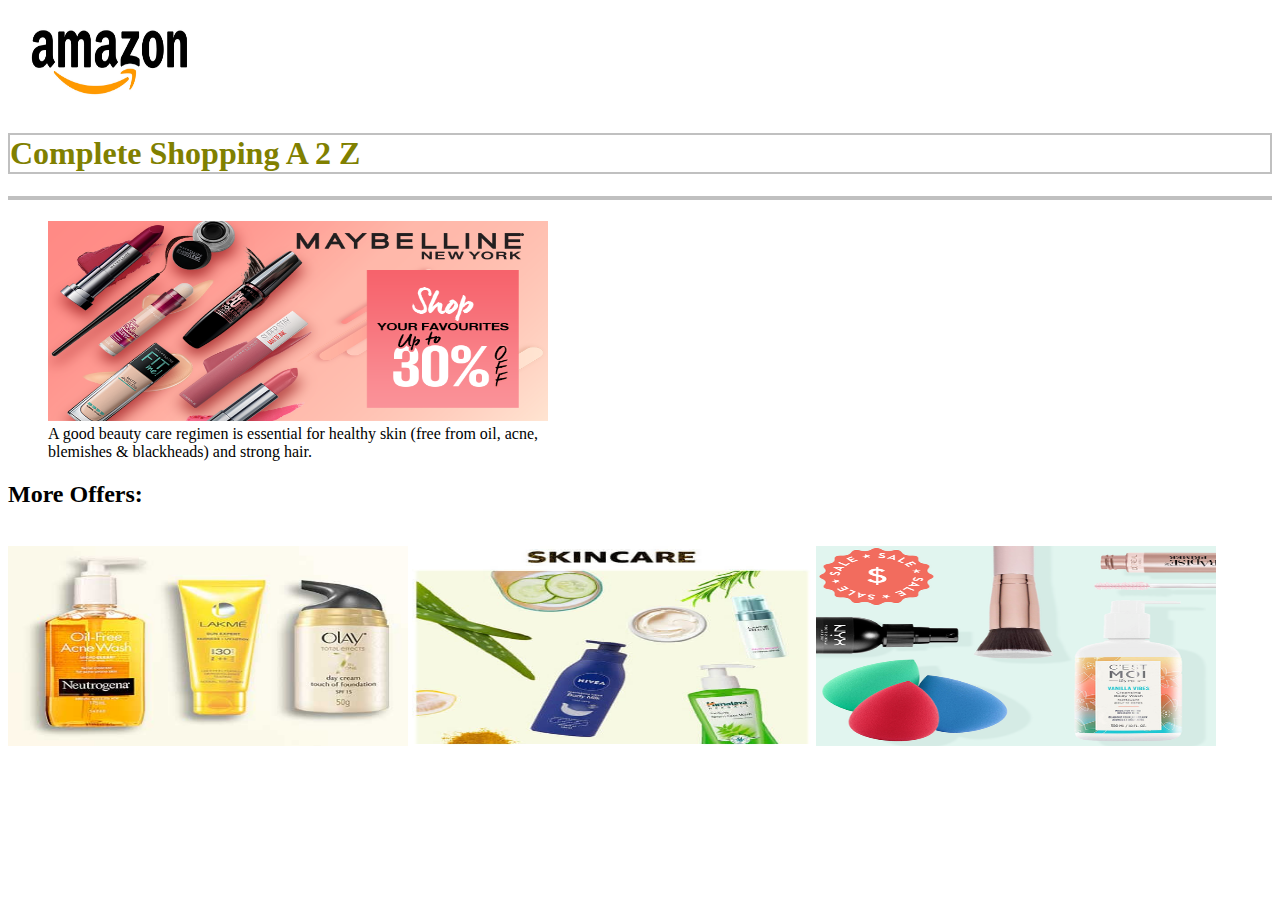
<file: Amazone/index.html>
<!DOCTYPEHTML>
<style>
h1
{
color:#808000;
align:right;
width:500;
height: 200;
border:2px solid #C0C0C0;
}
h2
{
  font-size:50;
  align=right;
color: #000000;
}
.headerimage
{
  align:right;
  width:50;
  height:25;
}
.img
{
align:right;
}
</style>
<HTML>
<div class="headerimage">
  <img src="amazon-website^2000^amazon-logo-900.png" width="200" height="100">
  <h1 >Complete Shopping A 2 Z<h1>
</div>
<div class="img">
  <figure>
    <img src="02_MNY750x375.png" width="500" height="200">
        <figcaption>A good beauty care regimen is essential for healthy skin (free from oil, acne, <br>
          blemishes & blackheads)
          and strong hair.</figcaption>
  </figure>
</div>
<div class="subimg">
  <h2 >More Offers:</h2><br>
  <img src="Skin_PC._V275175109_.jpg" width="400" height="200">
  <img src="template_cg_440x30032._CB486950907_.jpg" width="400" height="200">
  <img src="190710-sales-amazon-prime-beauty-1562785843.png" width="400" height="200">
</div>
</HTML>
</file>
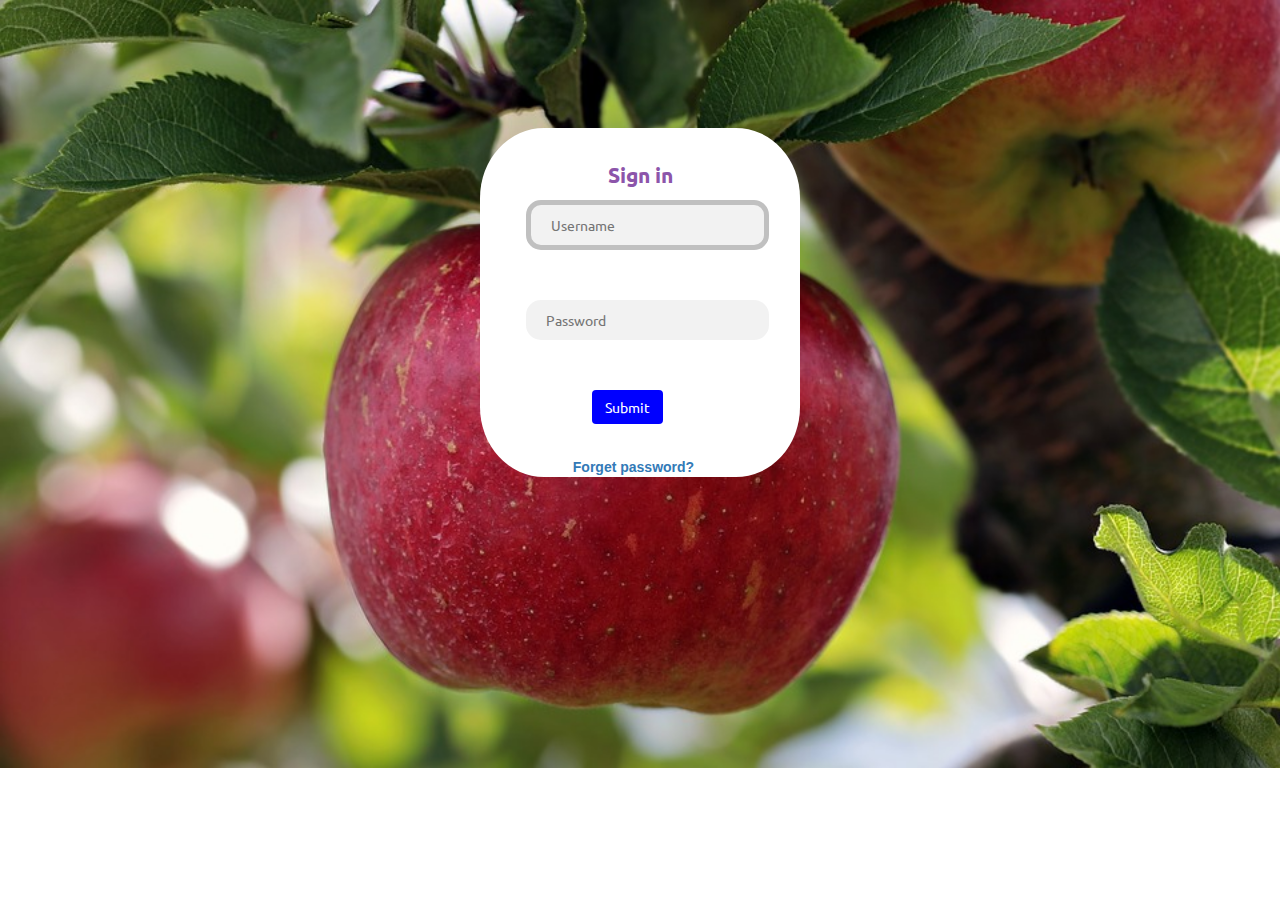
<file: btlogin/index.html>
<!DOCTYPEHTML>
<HTML>
  <head>
    <title>boot login</title>
        <!-- begin of alling external style sheets-->
        <link rel="stylesheet" type="text/css" href="style.css">
        <link href="https://fonts.googleapis.com/css?family=Ubuntu" rel="stylesheet">
        <link rel="stylesheet" href="https://maxcdn.bootstrapcdn.com/bootstrap/3.4.0/css/bootstrap.min.css">
          <!-- end of alling external style sheets-->

  </head>
  <body>
     <div class="loginbox">
       <p class="signin" align="center">Sign in</p>
       <form  method="get">
         <input class="user" type="text" align="center" placeholder="Username" required="required">
        <input class="pwd" type="password" align="center" placeholder="Password" required="required">
        <input class="btn" type="submit" align="center"><br>
        <p class="frget">
          <a href="#">Forget password?</a>
        </p>
       </form>
     </div>
  <body>
</HTML>
</file>
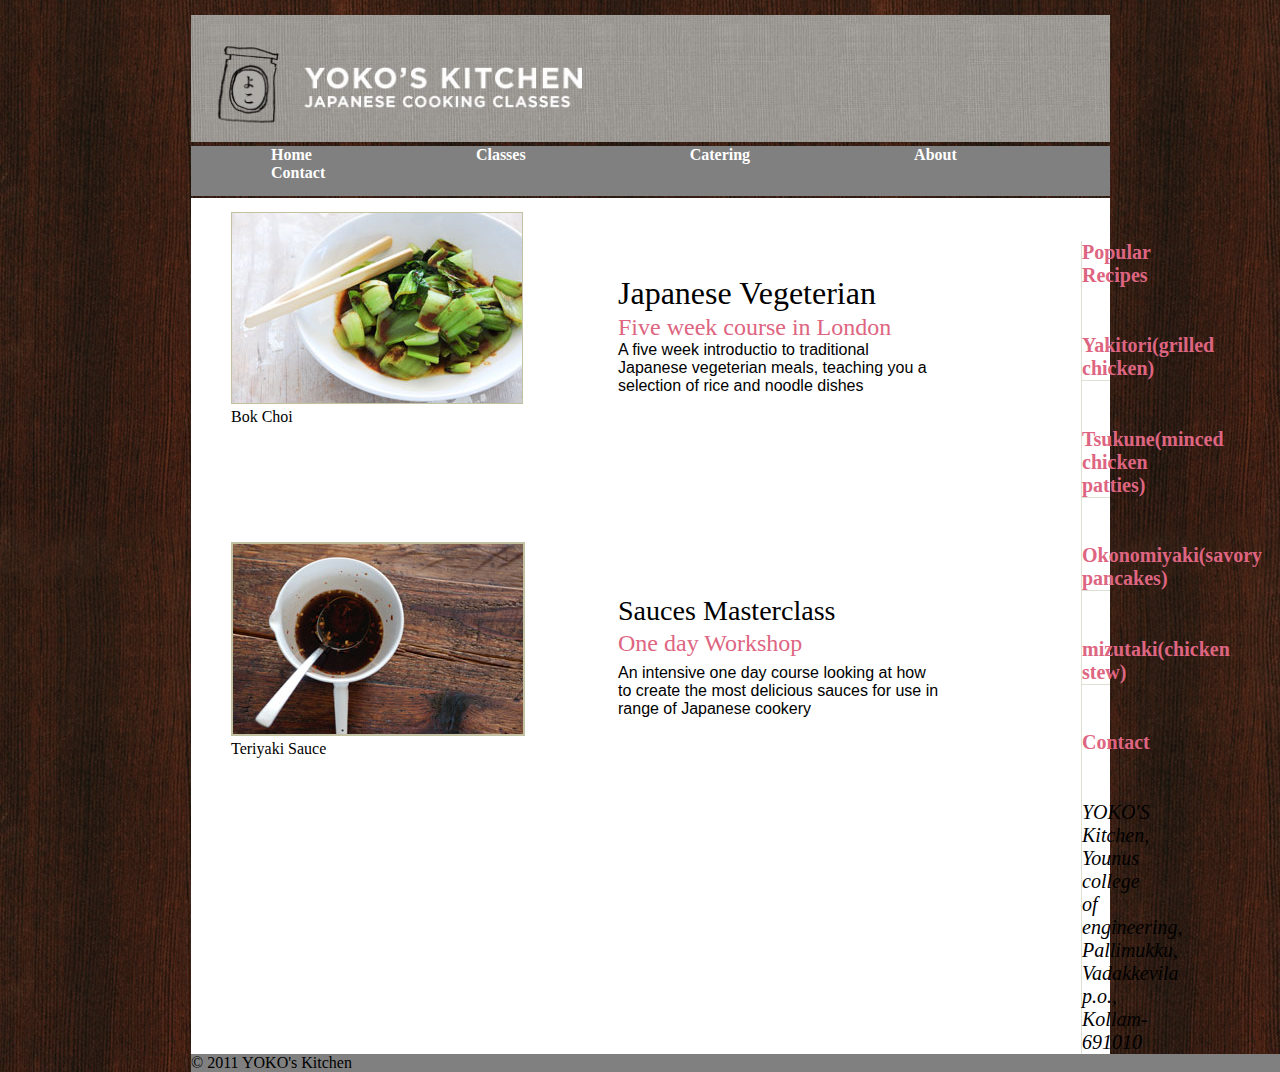
<file: CaseStudy2/index.html>
<!DOCTYPEHTML>
<HTML>
<style>
body
{
  background-image: url(dark-wood.jpg);
  margin:10% auto;
  border-radius:0%;
  background-color:#ffff;
}
.headdiv
{
  margin-right: 250px;
  margin-left:111px;
}
.headimg
{
  width:100%;
  margin-top:-150px;
  margin-left:80px;
  margin-right:80px;
}
.links
{
  background-color:#808080;
  display:block;
  margin-left:80px;
  margin-right:120px;
  width: 100%;
  height:50px;

}
.links a
{
  text-align: center;
  color: white;
  text-decoration:none;
  font-weight: bold;
  margin-top:-150px;
  margin-left:80px;
  margin-right:80px;
}
.links a:hover
{
  color:black;
}
.bigdiv
{
  background-color:white;
}
.div1
{
    padding-left:0px;
}

.fig1
{
  margin-top:30px;
}
.fig2
{
  margin-top:100px;
}
h1
{
font-weight:400;
}
h2
{
  color:#de6581;
  font-weight:400;
  margin-top:-20px;
}
.div2
{
  position: absolute
}
.para1
{
  color:black;
  font-family: Sans-serif;
  font-size:16px;
}
h3
{
  color:black;
font-weight:400;
}
h4
{
  color:#de6581;
  font-weight:400;
  margin-top:-25px;
}
.subdiv
{
  margin-top:200px;
}
.div3
{
  margin-top:-550px;
  margin-left:890px;
  border-left:1px solid #e0e0d1;
}
h5
{
  color:#de6581;
  font-weight:bold;
  font-size:20px;
}
h6
{
  color:#de6581;
  font-size:20px;
  font-weight:bold;
}
.addres
{
  margin-top:10px;
}
.Contact
{
    font-size:20px;
    margin-top:0px;
}
.footer
{
  text-align: left;
 background-color:#808080;
 margin-top:-20px;
 width:1435px;
display: block;
}

</style>
  <head>
    <title></title>
  </head>
  <body>
     <div class="headdiv">
       <img class="headimg" src="header.jpg">
       <div class="links">
         <a href="https://www.swiggy.com">Home</a>
        <a href="https://www.swiggy.com">Classes</a>
        <a href="https://www.swiggy.com">Catering</a>
        <a href="https://www.swiggy.com">About</a>
        <a href="https://www.swiggy.com">Contact</a>
        <div class="bigdiv">
        <div class="div1">
          <figure>
            <img class="fig1" src="bok-choi.jpg"style="border: 1px solid #c2c2a3;  margin-right: 313px;  margin-top: 14px;">
            <figcaption>Bok Choi</figcaption>
            </figure>
            <figure>
            <img class="fig2" src="teriyaki.jpg" style="border: 2px solid #c2c2a3;">
            <figcaption>Teriyaki Sauce</figcaption>
          </figure>
        </div>
        <div class="div2" style="margin-left:427px;margin-top:-520px;">
        <p>
          <h1>Japanese Vegeterian<h1>
          <h2>Five week course in London<h2>
            <p class="para1">
            A five week introductio to traditional<br> Japanese vegeterian
           meals, teaching you a <br> selection of rice and noodle dishes
         </p>
        </p>
         <div class="subdiv">
           <p>
             <h3>Sauces Masterclass<h3>
             <h4>One day Workshop<h4>
               <p class="para1">
                 An intensive one day course looking at how <br>to create
              the most delicious sauces for use in <br>range of Japanese cookery
            </p>
           </p>
         </div>
        </div>
        <div class="div3">
          <div class="box">
          <h5>Popular Recipes</h5>
          <h6 style="border-bottom:1px solid #e0e0d1">Yakitori(grilled chicken)</h6>
          <h6 style="border-bottom:1px solid #e0e0d1">Tsukune(minced chicken patties)</h6>
          <h6 style="border-bottom:1px solid #e0e0d1">Okonomiyaki(savory pancakes)</h6>
          <h6 style="border-bottom:1px solid #e0e0d1">mizutaki(chicken stew)</h6>
          </div>
          <div class="Contact">
            <h6>Contact</h6>
            <address Class="addres">
            <p>YOKO'S Kitchen,<br>Younus college of engineering,
              <br>Pallimukku,<br>Vadakkevila p.o.,<br>Kollam-691010</p>
            </address>
          </div>
        </div>
      </div>
      <div class="footer">
        <footer> &copy 2011 YOKO's Kitchen</footer>
      </div>

       </div>
     </div>
  <body>
</HTML>
</file>
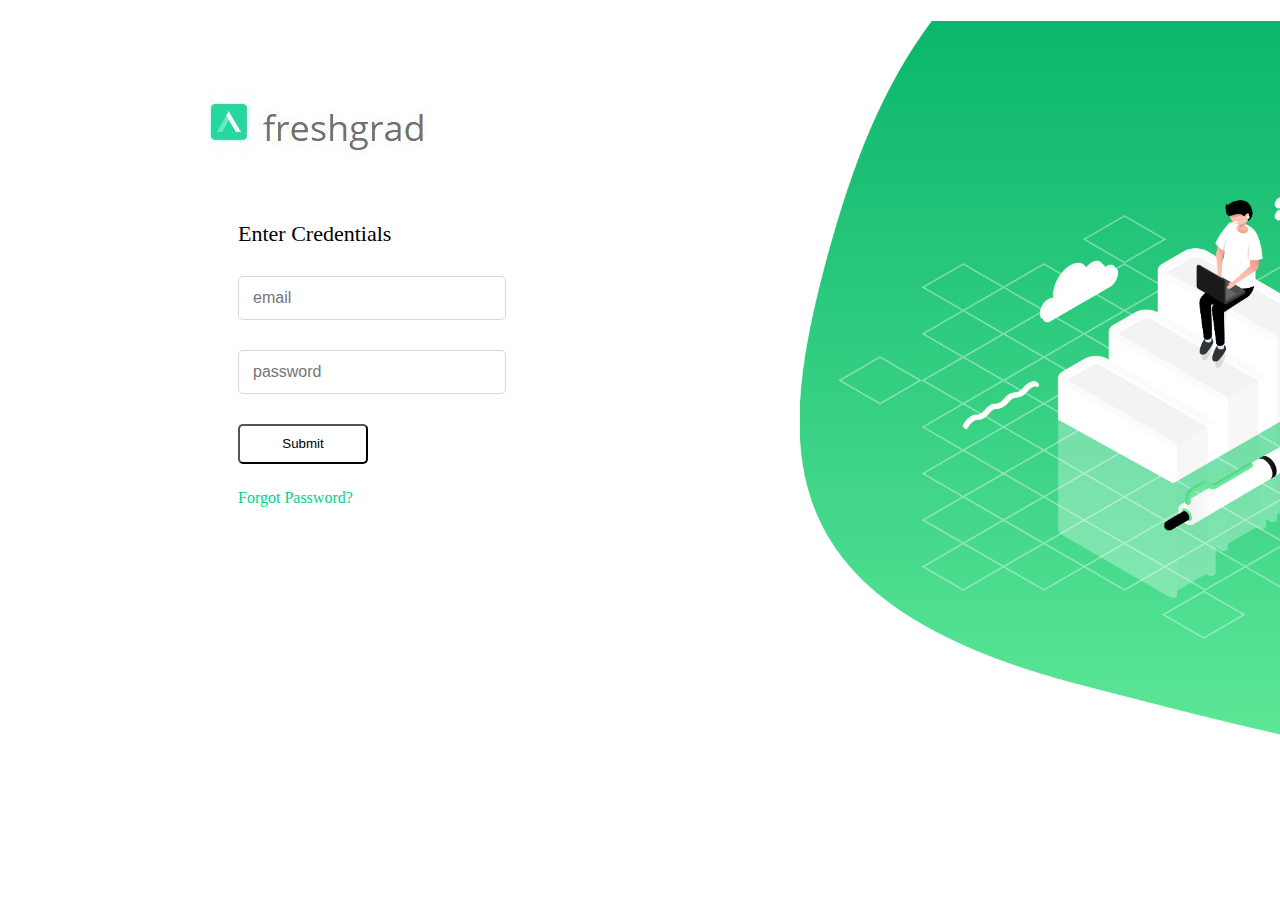
<file: CaseStudy3/index.html>
<!DOCTYPEHTML>
<html>
<style>
.img
{
  background-repeat: no-repeat;
  position: absolute;
  left:800px;
}
.logo
{
  margin-left:200px;
  margin-top:70px;
}
h2
{
overflow-x:hidden;
font-weight: 400;
margin-left:230px;
margin-top:50px;
font-family: sans-serif;
font-size:22px;
 font-family: inherit;
 background-color:#fff;
}
.email
{
     margin-left:230px;
     font-family: 'Open Sans', sans-serif;
    font-size: 16px;
    border: 1px solid #70707045 !important;
    border-radius: 5px;
    width: 250px !important;
    height: 40px;
    padding-left: 14px !important;
    margin-top: 10px;
    margin-bottom: 20px;

}
.btn
{
background-color: white;
width:130px;
margin-top: 10px;
 margin-left:230px;
 cursor: pointer;
 height:40px;
 border-radius: 5px;
}
.forgot a
{
padding-top:25px;
display: inline-block;
color:#00d48a;
cursor: pointer;
font-size:16px;
margin-left:230px;
text-decoration:none;
}
</style>
  <head>
    <title>freshguard</title>
  </head>
  <body>
    <div class="img">
       <img src="background.jpg" style="width:780px;height:100%">
    </div>
    <div class="part2">
    <h1>  <img  class="logo"src="logo.jpg"> </h1>
    <div class="login">
      <h2 style="font-color:#4A4A4A;">Enter Credentials </h2>
    <div>
    </div>
    <div class="Credentials">
      <input type="text" class="email" placeholder="email" required>
      <br>
      <input type="password" class="email" placeholder="password" required>
      <br>
      <input type="submit" class="btn">
    </div>
    <div class="forgot">
       <a href="example.html">Forgot Password?</a>
    </div>

  </body>

<html>
</file>
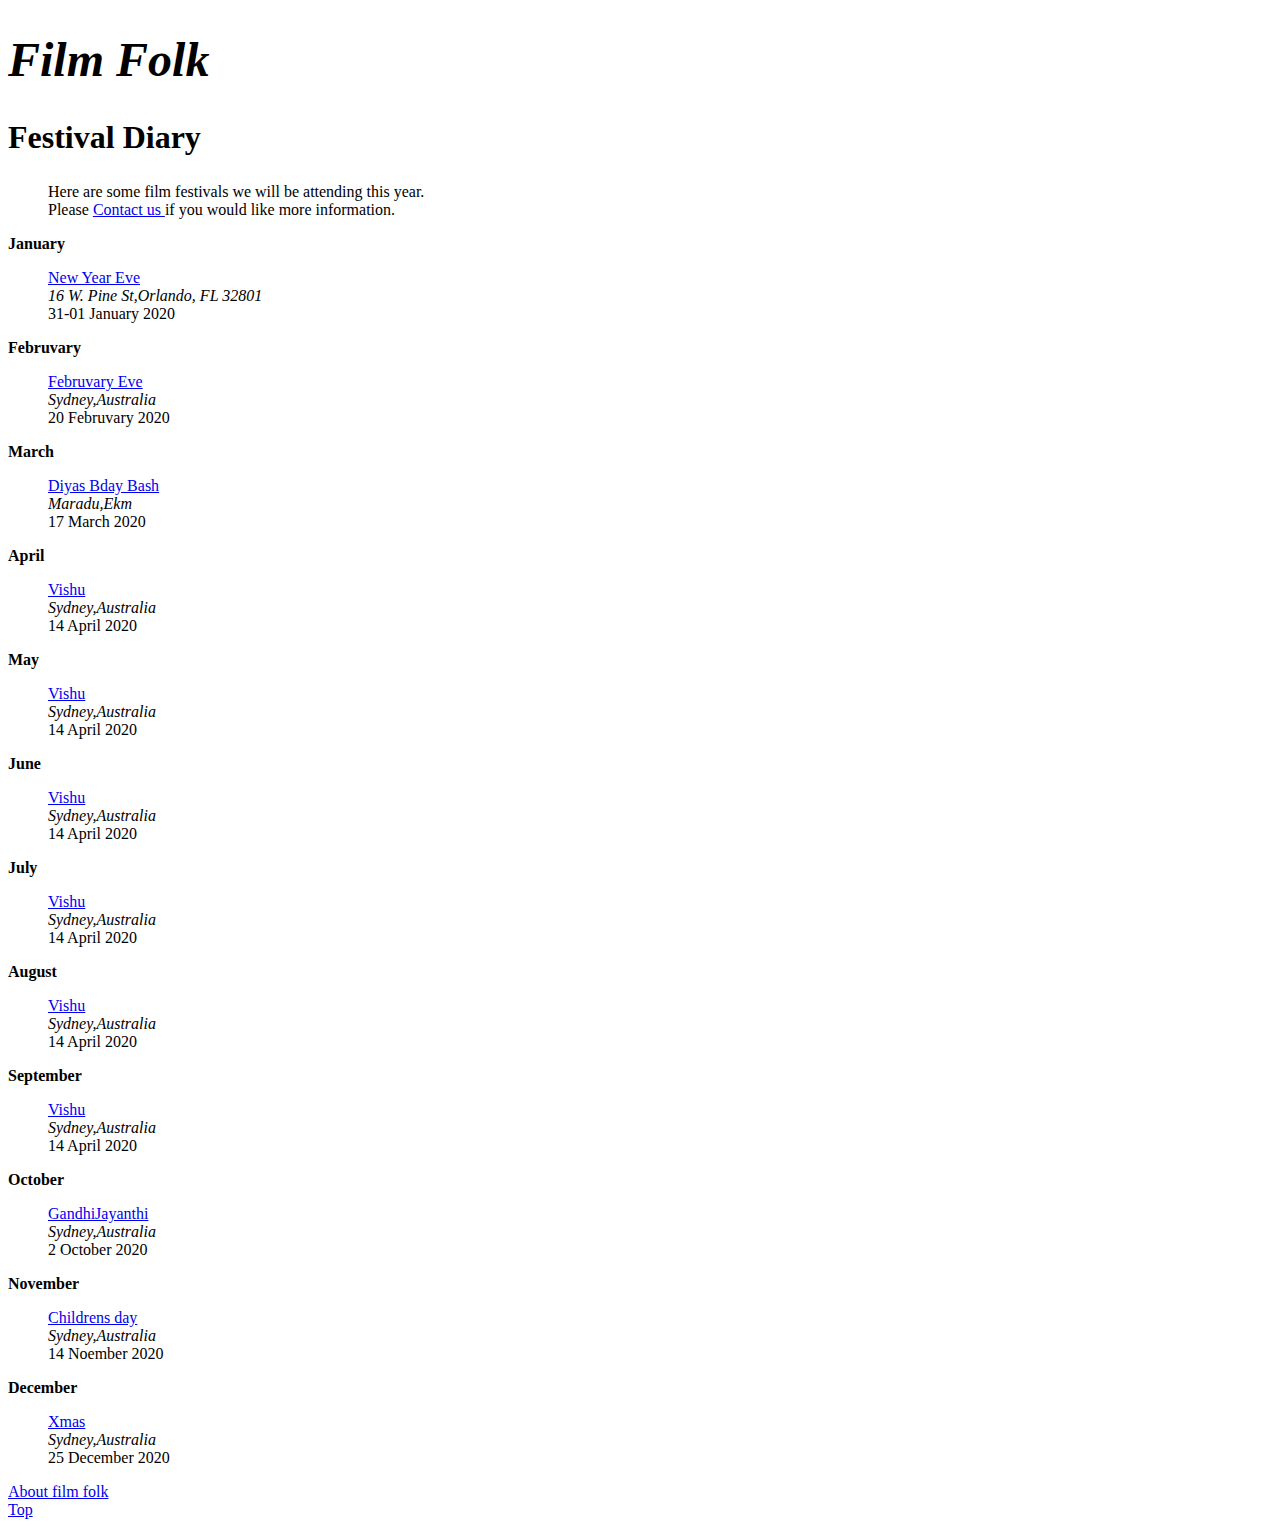
<file: Festivals/index.html>
<!DOCTYPE HTML>
<HTML>
  <style>
body
{
 background size:100% 100%;
}
h1
{
color:#000000;
font-size:300%;
text-align:Left;
}
h2
{
color:#000000;
font-size:200%;
text-align:left;
}
h3
{
color:#000000;
font-size:100%;
text-align:left;
}
p
{
color:#000000;
text-align: justify!important;
 text-align:;
}
.header
{
colour:#000000;
font-size:100%;
}
.top
{
text-align: left;
}

</style>

<body>
<h1 id="filmfolk"><i>Film Folk</i></h1>
<h2>Festival Diary</h2>
<div class="header">
  <div id="header">
   <p>
     <ol>Here are some film festivals we will be attending this year.</br>
     Please
     <a href="https://www.ktdc.com/" target="_blank">Contact us </a>
     if you would like more information.</ol></p>
</div>
<div class="festival list">
  <div id="Festival list">
      <h3>January </h3>
    <ol>
       <a href="https://www.orlandoweekly.com/Blogs/archives/2019/10/08/animal-kingdom-and-new-rooftop-restaurants-offering-new-years-eve-celebrations-at-disney-world"
       target="_blank">New Year Eve</a></br>
       <address>16 W. Pine St,Orlando, FL 32801</address>31-01 January 2020</br>

    </ol>
    <h3>Februvary </h3>
  <ol>
     <a href="https://en.wikipedia.org/wiki/February"
     target="_blank">Februvary Eve</a></br>
     <address>Sydney,Australia</address>20 Februvary 2020</br>

  </ol>
  <h3>March </h3>
<ol>
   <a href="https://www.google.com/search?rlz=1C1OKWM_enIN858IN858&sxsrf=ACYBGNQUnodEQs8EK_vwltRONxDWLaAPkA:1570776994020&q=pic+of+bday&tbm=isch&source=univ&sa=X&ved=2ahUKEwjay_-l0JPlAhXOR30KHQ-zCG8QsAR6BAgDEAE&biw=1592&bih=772"
   target="_blank">Diyas Bday Bash</a></br>
   <address>Maradu,Ekm</address>17 March 2020</br>

</ol>
<h3>April </h3>
<ol>
 <a href="https://en.wikipedia.org/wiki/Vishu"
 target="_blank">Vishu</a></br>
 <address>Sydney,Australia</address>14 April 2020</br>
</ol>
<h3>May </h3>
<ol>
 <a href="https://en.wikipedia.org/wiki/Vishu"
 target="_blank">Vishu</a></br>
 <address>Sydney,Australia</address>14 April 2020</br>
</ol>
<h3>June </h3>
<ol>
 <a href="https://en.wikipedia.org/wiki/Vishu"
 target="_blank">Vishu</a></br>
 <address>Sydney,Australia</address>14 April 2020</br>
</ol>
<h3>July </h3>
<ol>
 <a href="https://en.wikipedia.org/wiki/Vishu"
 target="_blank">Vishu</a></br>
 <address>Sydney,Australia</address>14 April 2020</br>
</ol>
<h3>August </h3>
<ol>
 <a href="https://en.wikipedia.org/wiki/Vishu"
 target="_blank">Vishu</a></br>
 <address>Sydney,Australia</address>14 April 2020</br>
</ol>
<h3>September </h3>
<ol>
 <a href="https://en.wikipedia.org/wiki/Vishu"
 target="_blank">Vishu</a></br>
 <address>Sydney,Australia</address>14 April 2020</br>
</ol>
<h3>October </h3>
<ol>
 <a href="https://en.wikipedia.org/wiki/Vishu"
 target="_blank">GandhiJayanthi</a></br>
 <address>Sydney,Australia</address>2 October 2020</br>
</ol>
<h3>November </h3>
<ol>
 <a href="https://en.wikipedia.org/wiki/Vishu"
 target="_blank">Childrens day</a></br>
 <address>Sydney,Australia</address>14 Noember 2020</br>
</ol>
<h3>December </h3>
<ol>
 <a href="https://en.wikipedia.org/wiki/Vishu"
 target="_blank">Xmas</a></br>
 <address>Sydney,Australia</address>25 December 2020</br>
</ol>
</div>

<div class="top">
  <div id="top">
      <a href="https://www.film-folk.com" target="_blank">About film folk</a>
  <br>  <a href="#filmfolk">Top</a>
</div>
</body>
</HTML>
</file>
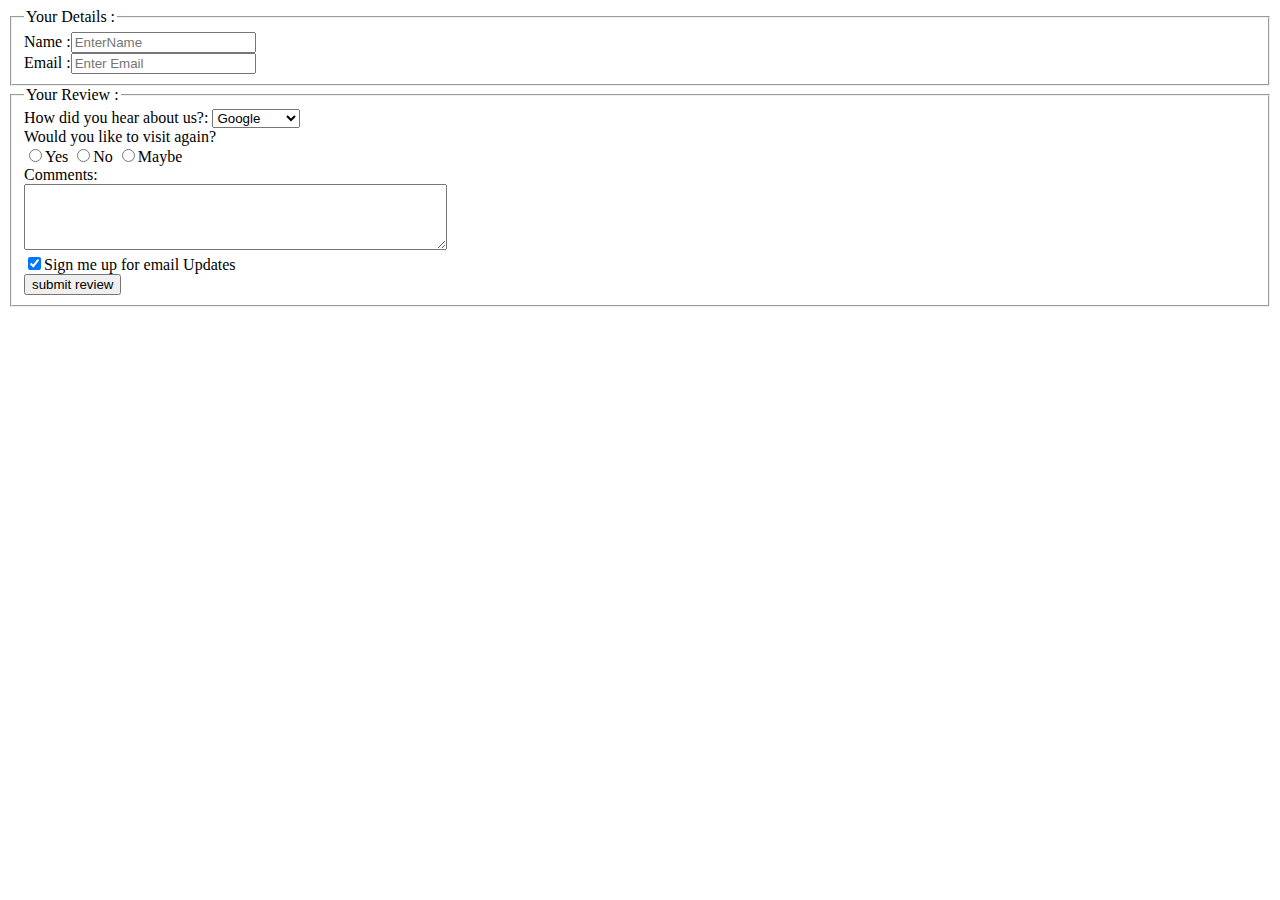
<file: Form/index.html>
<!DOCTYPEHTML>
<HTML>
  <BODY>
    <form action="https://www.google.com/" method="get">
      <fieldset>
        <legend>Your Details :</legend>
        Name :<input type="text" name="name" placeholder="EnterName" >
        <br>
        Email :<input type="text" name="email" placeholder="Enter Email">
      </fieldset>
      <fieldset>
        <legend>Your Review :</legend>
        How did you hear about us?:
        <select>
          <option value="Google">Google</option>
          <option value="News">News</option>
          <option value="Social">SocialSites</option>
        </select>
        <br>
        Would you like to visit again?
        <br>
        <input type="radio" name="Yes" value="yes">Yes
          <input type="radio" name="Yes" value="No">No
            <input type="radio" name="Yes" value="Maybe">Maybe
            <br>
            Comments:
            <br>
            <textarea rows="4" cols="50"></textarea>
              <br>
            <input type="checkbox" checked="checked" value="name">Sign me up for email Updates
            <br>
            <button type="submit">submit review </button>
      </fieldset>
    </form>
  </BODY>
</HTML>
</file>
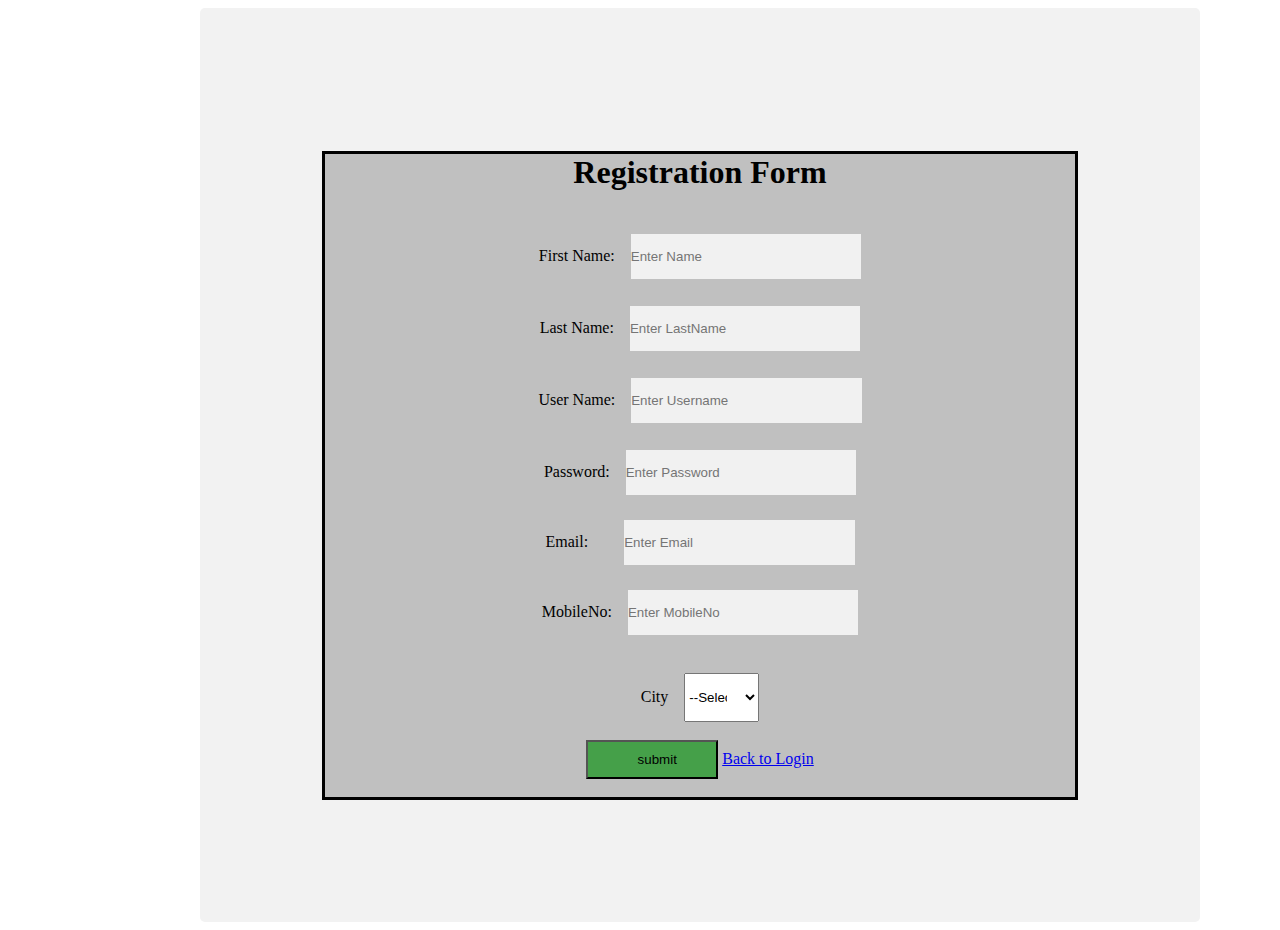
<file: loginform/index.html>
<!DOCTYPEHTML>
<html>
  <head>
    <style>
    body
    {
      margin-left:200px;
      width:1000px;
    }
    .entireform
    {
       height:200;
       border-radius: 5px;
       background-color: #f2f2f2;
       padding: 125px 125px 125px 125px;
    }
    form
    {
      text-align: center;
      outline: solid black;
       background-color:#C0C0C0;
    }
    .contents
    {
      padding: 16px;
      align :justify;
    }
    label
    {
    padding: 12px 12px 12px 0;
    display: inline-block;
     }
  input[type=text]
  {
  width: 30%;
  padding: 15px 15px 15px 0;
  margin: 5px 0 22px 0;
  border:none;
  background: #f1f1f1;
  }
  input[type=Password]
  {
    width: 30%;
    padding: 15px 15px 15px 0;
    border:none;
    background: #f1f1f1;
    align:left;
    margin: 5px 0 20px 0;
  }
  input[type=email]
  {
    width: 30%;
    padding: 15px 15px 15px 0;
    border:none;
    background: #f1f1f1;
    align:left;
    margin: 5px 0 20px 0;
  }

  .drp
  {
    align:center;
  }
  .drpdwn
  {
    width: 10%;
    padding: 15px 15px 15px 0;
  }
  input[type=submit]
   {
    background-color: #45a049;
    padding: 10px 10px 20px 20px;
    text-align: center;
    width :132px;
    height:39px;
  }

    </style>
  </head>
<body>
  <!--begining of the form  under the div class-->
<div class="entireform">
  <form>
    <h1> Registration Form </h1>
    <div class="contents">
      <label for="name">First Name:</label>
      <input type="text" name="name" placeholder="Enter Name" required><br>
      <label for="lname">Last Name:</label>
      <input type="text" name="name" placeholder="Enter LastName" required><br>
      <label for="uname">User Name:</label>
      <input type="text" name="uname" placeholder="Enter Username" required><br>
      <label for="pwd">Password:</label>
      <input type="password" name="pwd" placeholder="Enter Password" required><br>
      <label for="email">Email:</label>
      <input type="email" name="email" placeholder="Enter Email" style="margin-left:20px" required><br>
      <label for="mob">MobileNo:</label>
      <input type="text" name="mob" placeholder="Enter MobileNo" required><br>
    </div>
    <!--begining of dropdown under div-->
    <div class="drp">
      <label for="city">City </label>
      <select class="drpdwn">
        <option value="Sel">--Select--</option>
        <option value="Ekm">EKM</option>
        <option value="Ktm">KTM</option>
        <option value="Klm">KLM</option>
       <option value="Tsr">TSR</option>
     </select>
   </div>
   <!--end of dropdown div-->
   <!--begining of btn under div-->
  <div class="btn">
    <br>
    <input type="submit" value="submit">
    <a href="login.html">Back to Login
  </div>
  <!--end of btn div-->
  <br>
  </form>
</div>
<!--end of the form under div class-->
</body>
  </html>
</file>
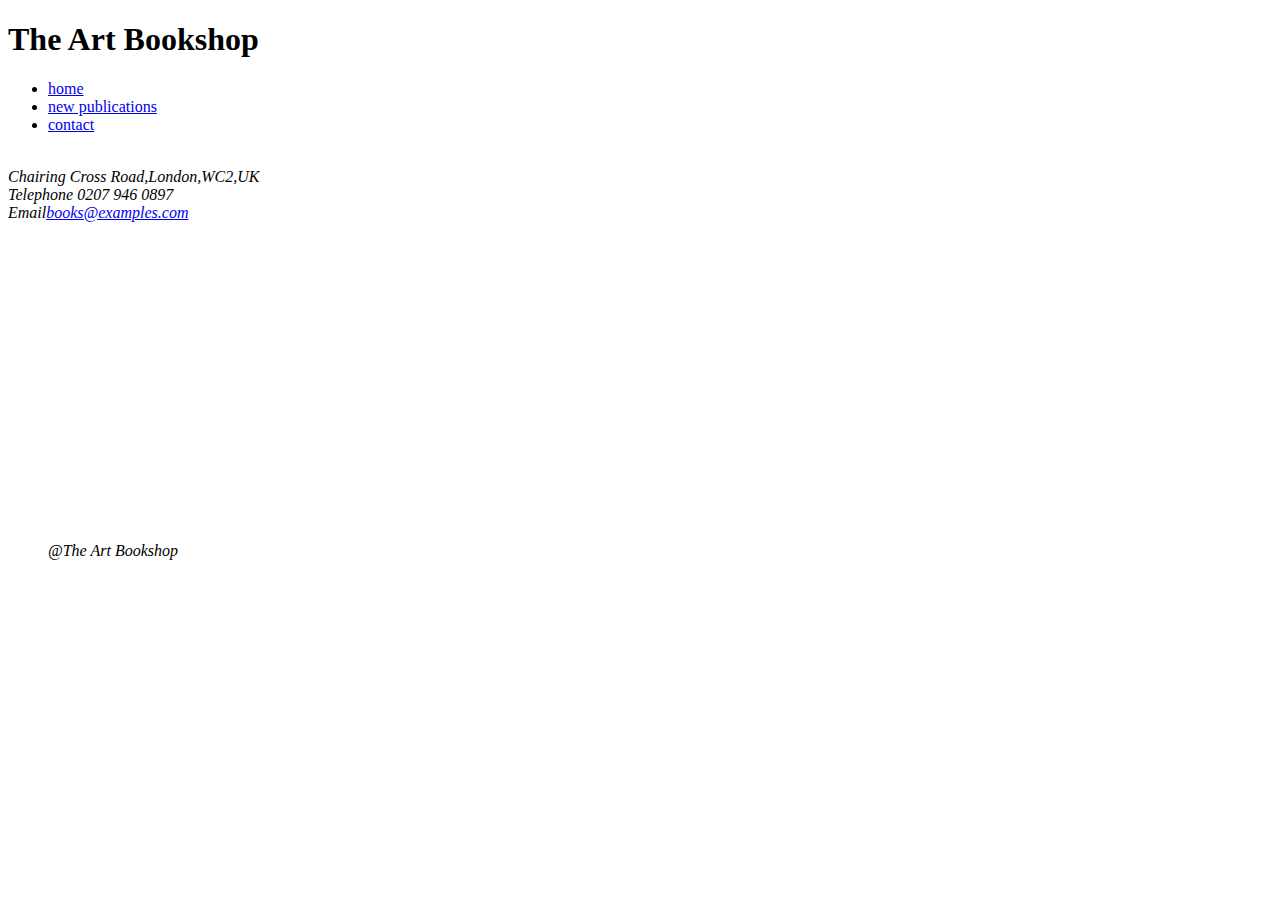
<file: Map/index.html>
<!DOCTYPEHTML>
<html>
  <head>
    <title>Map</title>
  </head>
  <body>
    <h1>The Art Bookshop</h1>
    <!--begin of list-->
    <div class="linklist">
    <ul>
    <li><a href="#">home</a></li>
    <li><a href="#">new publications </a></li>
    <li><a href="#">contact</a></li>
  </ul>
  <!--begin of list-->
  </div>
    <div class="address">
    <br>
    <address>Chairing Cross Road,London,WC2,UK</addres>
      <br>
      Telephone 0207 946 0897<br>
      Email<a href="#">books@examples.com </a>
      <br>
      <!--including map-->
      <figure>
      <iframe src="https://www.google.com/maps/embed?pb=!1m18!1m12!1m3!1d3941.990431391075!2d76.62739481478559!3d8.88048069362397!2m3!1f0!2f0!3f0!3m2!1i1024!2i768!4f13.1!3m3!1m2!1s0x3b05fcc7feedabc5%3A0xa4cb246963b3d46!2sYounus%20College%20Of%20Engineering%20%26%20Technology!5e0!3m2!1sen!2sin!4v1571027458886!5m2!1sen!2sin"
      width="400" height="300" frameborder="0" style="border:0;" allowfullscreen=""></iframe>
      <figcaption>@The Art Bookshop</figcaption>
     </figure>
     <!--end of map-->
   </div>
  </body>
</html>
</file>
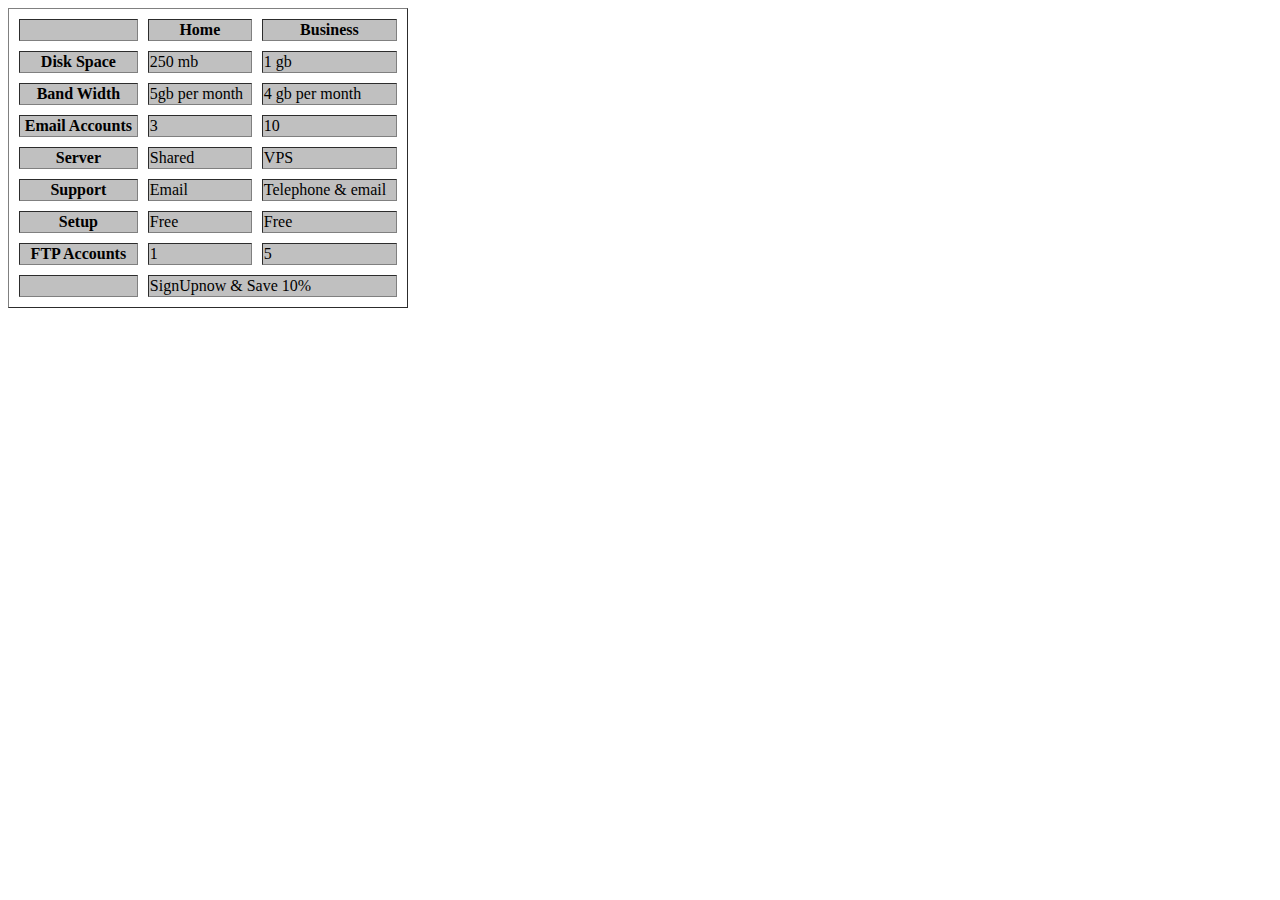
<file: Table/index.html>
<!DOCTYPEHTML>
<HTML>
  <style>
  .table
  {
    align-items: baseline;
    cellpadding:10;
    align:justify;
  }
  </style>
  <div class="table">
  <table cellspacing="10" width="400" border="1px solid black">
    <tr>
      <th bgcolor="#C0C0C0"></th>
      <th bgcolor="#C0C0C0" scope="col">Home</th>
      <th bgcolor="#C0C0C0" scope="col">Business</th>
    </tr>
    <tr>
       <th bgcolor="#C0C0C0" scope="row">Disk Space</th>
      <td bgcolor="#C0C0C0">250 mb</td>
      <td bgcolor="#C0C0C0">1 gb</td>
    </tr>
    <tr>
    <th bgcolor="#C0C0C0"scope="row">Band Width</th>
      <td bgcolor="#C0C0C0">5gb per month</td>
      <td bgcolor="#C0C0C0">4 gb per month</td>
    </tr>
    <tr>
      <th bgcolor="#C0C0C0"scope="row">Email Accounts</th>
      <td bgcolor="#C0C0C0">3</td>
      <td bgcolor="#C0C0C0">10</td>
    </tr>
    <tr>
      <th bgcolor="#C0C0C0" scope=row"">Server</th>
      <td bgcolor="#C0C0C0">Shared</td>
      <td bgcolor="#C0C0C0">VPS</td>
    </tr>
    <tr>
      <th bgcolor="#C0C0C0" scope="row">Support</th>
      <td bgcolor="#C0C0C0">Email</td>
      <td bgcolor="#C0C0C0">Telephone & email</td>
    </tr>
    <tr>
      <th bgcolor="#C0C0C0" scope="row">Setup</th>
      <td bgcolor="#C0C0C0">Free</td>
      <td bgcolor="#C0C0C0">Free</td>
    </tr>
    <tr>
      <th bgcolor="#C0C0C0" scope="row">FTP Accounts</th>
      <td bgcolor="#C0C0C0">1</td>
      <td bgcolor="#C0C0C0">5</td>
    </tr>
    <tr>
      <th bgcolor="#C0C0C0"></th>
      <td bgcolor="#C0C0C0" colspan="2">SignUpnow & Save 10%</td>
    </tr>
  </table>
</div>
</HTML>
</file>
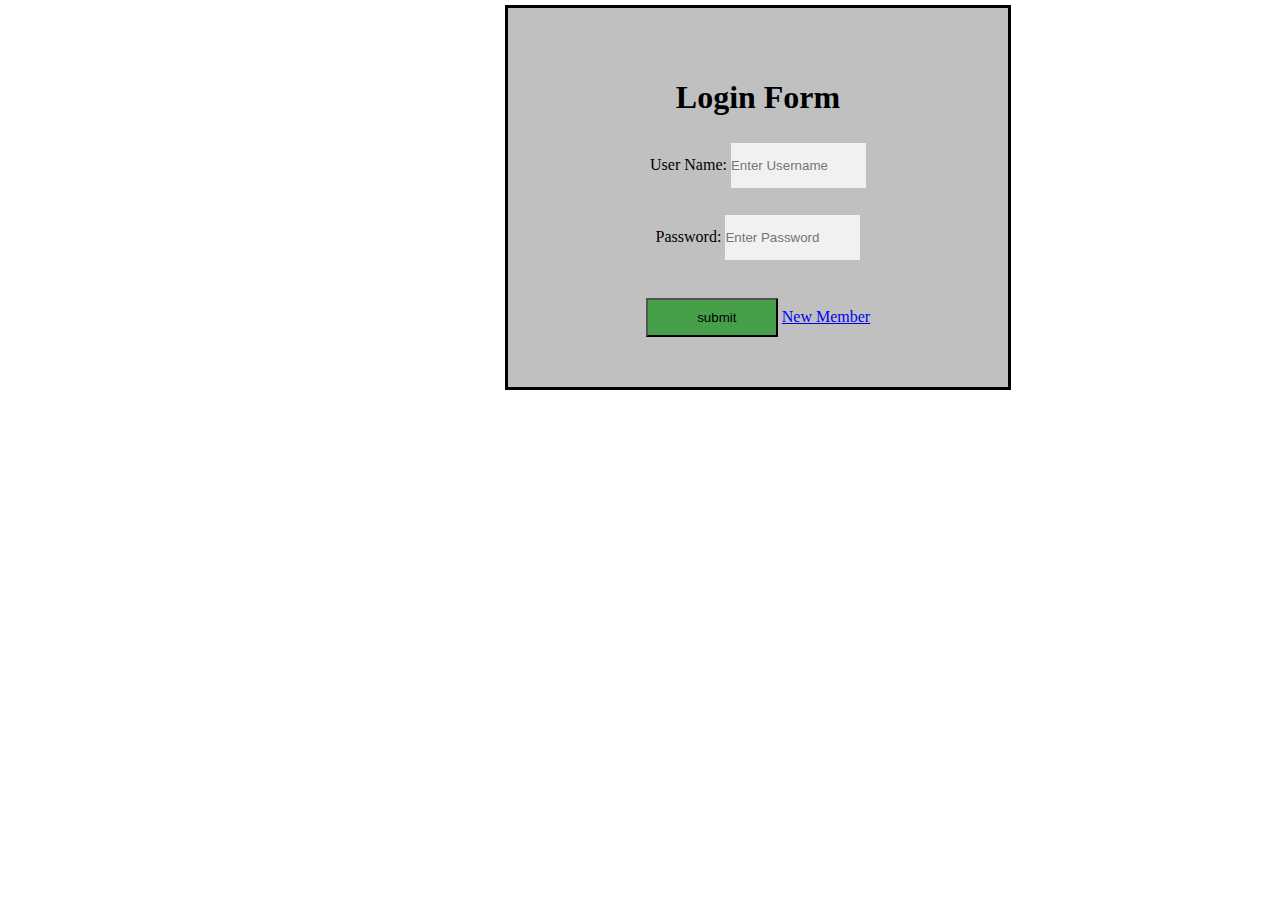
<file: loginform/login.html>
<!DOCTYPEHTML>
<html>
<head>
  <title>login</title>
</head>
<style>
  form
  {
    text-align: center;
    outline: solid black;
     background-color:#C0C0C0;
      padding: 50px 50px 50px 50px;
       :50px;
  }
  input[type=text]
  {
  width: 30%;
  padding: 15px 15px 15px 0;
  margin: 5px 0 22px 0;
  border:none;
  background: #f1f1f1;
  }
  input[type=Password]
  {
    width: 30%;
    padding: 15px 15px 15px 0;
    border:none;
    background: #f1f1f1;
    align:left;
    margin: 5px 0 20px 0;
  }
  input[type=submit]
   {
    background-color: #45a049;
    padding: 10px 10px 20px 20px;
    text-align: center;
    width :132px;
    height:39px;
  }
  body
    {

    }
 .divform
 {
     width:500px;
     margin-left:500px;
 }
  </body>
</style>
<body>
<div class="divform">
  <form >
    <h1> Login Form</h1>
    <label for="uname">User Name:</label>
    <input type="text" name="uname" placeholder="Enter Username" required><br>
    <label for="pwd">Password:</label>
    <input type="password" name="pwd" placeholder="Enter Password" required><br>
    <!--begining of btn under div-->
   <div class="btn">
     <br>
     <input type="submit" value="submit">
     <a href="login.html">New Member
   </div>
   <!--end of btn div-->
  </form>
</div>
</body>
</html>
</file>
<file: btlogin/style.css>
body
{
 background-image:url(apple-2788616_960_720.jpg);
 background-repeat: no-repeat;
 background-size:100%;
}
.loginbox
{
  width:25%;
  height:100%;
  margin:10% auto;
  border-radius:20%;
  background-color:#ffff;
}
.signin
{
  padding-top:10%;
  color: #8c55AA;
  font-family: 'Ubuntu',sans-serif;
  font-weight: bold;
  font-size: 1.5em;
}
.user
{
  width:76%;
  font-weight:700
  font-size:1em;
  background:rgba(192, 192, 192, 0.2);
  padding:10px 20px;
  border:none;
  border:5px solid silver;
  margin-bottom: 50px;
  margin-left: 46px;
  text-align:center
  margin-bottom:27px;
  font-family: 'Ubuntu',sans-serif;
  border-radius:15px;
}
.pwd
{
  width:76%;
  font-weight:700
  font-size:1em;
  background:rgba(192, 192, 192, 0.2);
  padding:10px 20px;
  border:none;
  margin-bottom: 50px;
  margin-left: 46px;
  text-align:center
  margin-bottom:27px;
  font-family: 'Ubuntu',sans-serif;
  border-radius:15px;
}
.btn:hover
{
  background-color:red;
}

.btn
{
  cursor: pointer
  border-radius:5em;
  color:#ffff;
  margin-left: 35%;
  background:#0000FF;
  font-family: 'Ubuntu',sans-serif;
  font-size:13px;
  position: center;


}
.frget
{
 margin-top: 33px;
 margin-left:29%;
  margin-bottom: 33px;
font-weight:bold;

}
</file>
